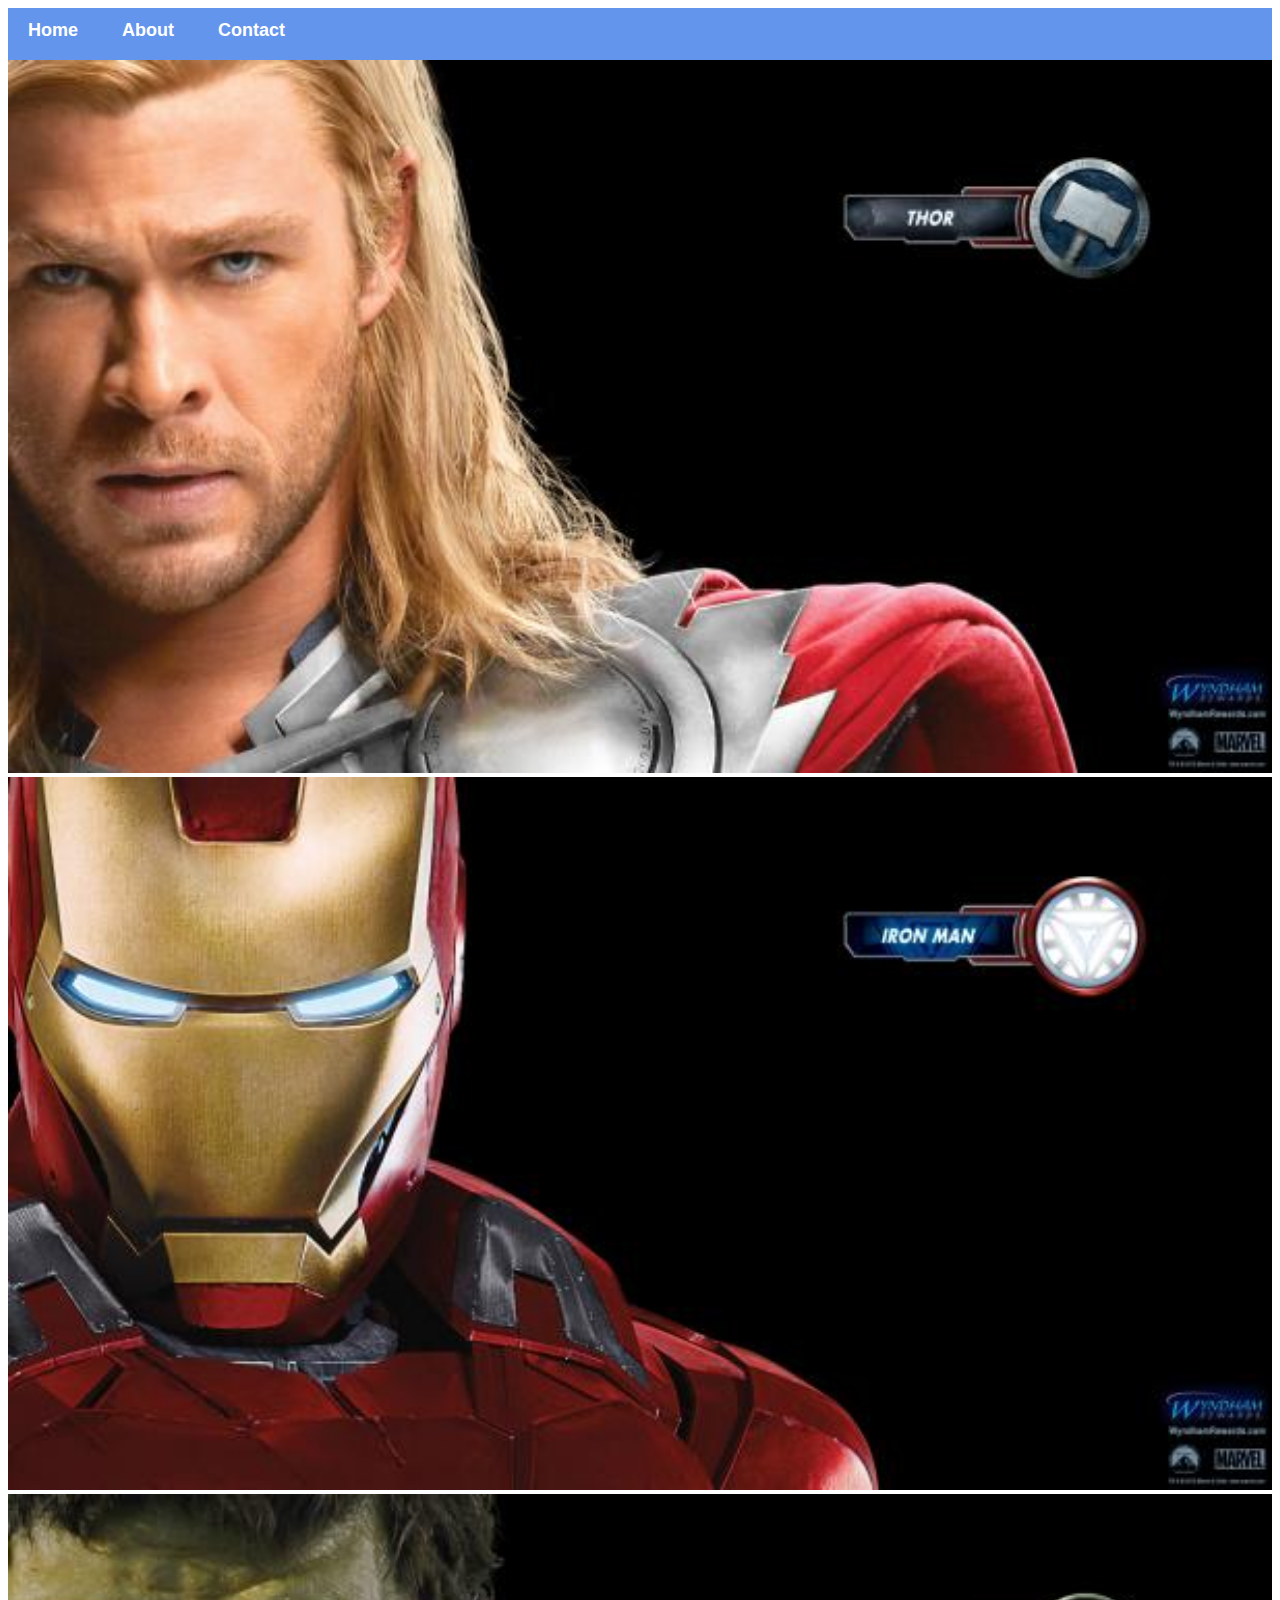
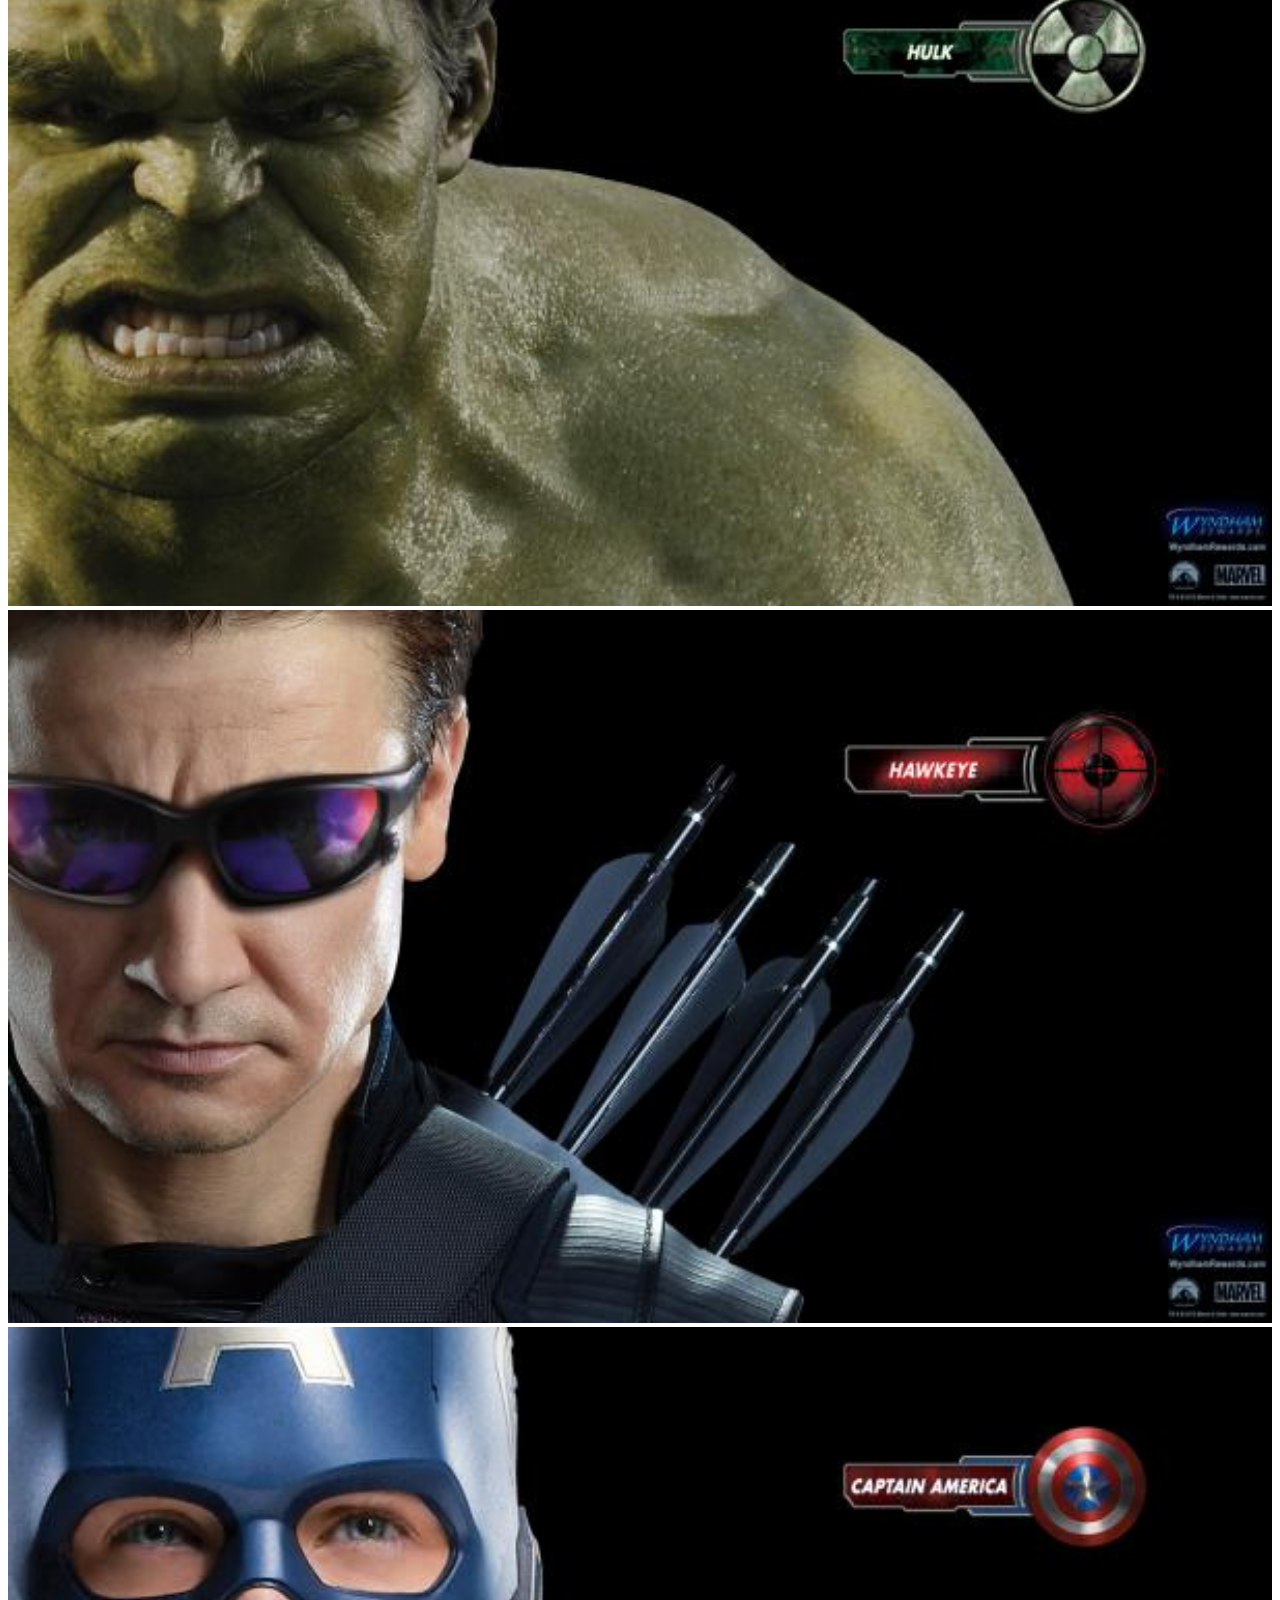
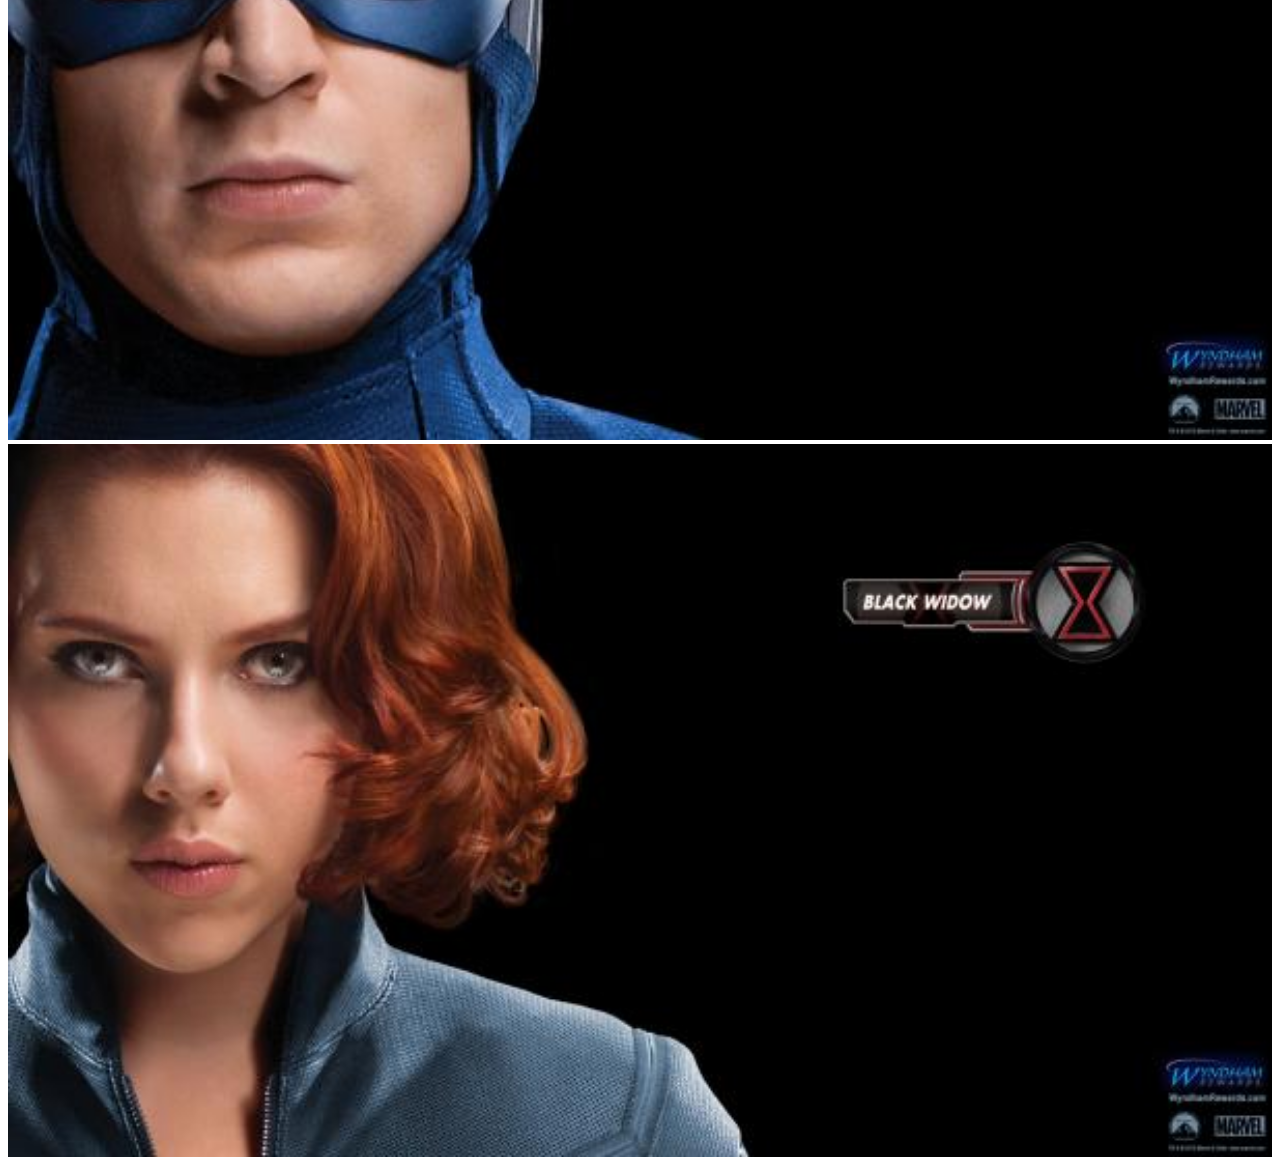
<file: index.html>
<!DOCTYPE html>
<html>

<head>
    <link rel="stylesheet" href="style.css">
</head>

<body>
    <div id="menu">
        <a href="#">Home</a>
        <a href="about.html">About</a>
        <a href="contact.html">Contact</a>
    </div>
    <div class="gallery">
        <a href="avenger-1.html">
            <img src="images/avengers_01.jpg" /> </a>
        <a href="avenger-2.html">
            <img src="images/avengers_02.jpg" />
        </a>
        <a href="avenger-3.html">
            <img src="images/avengers_03.jpg" />
        </a>
        <a href="avenger-4.html">
            <img src="images/avengers_04.jpg" />
        </a>
        <a href="avenger-5.html">
            <img src="images/avengers_05.jpg" />
        </a>
        <a href="avenger-6.html">
            <img src="images/avengers_06.jpg" />
        </a>
    </div>
</body>

</html>
</file>
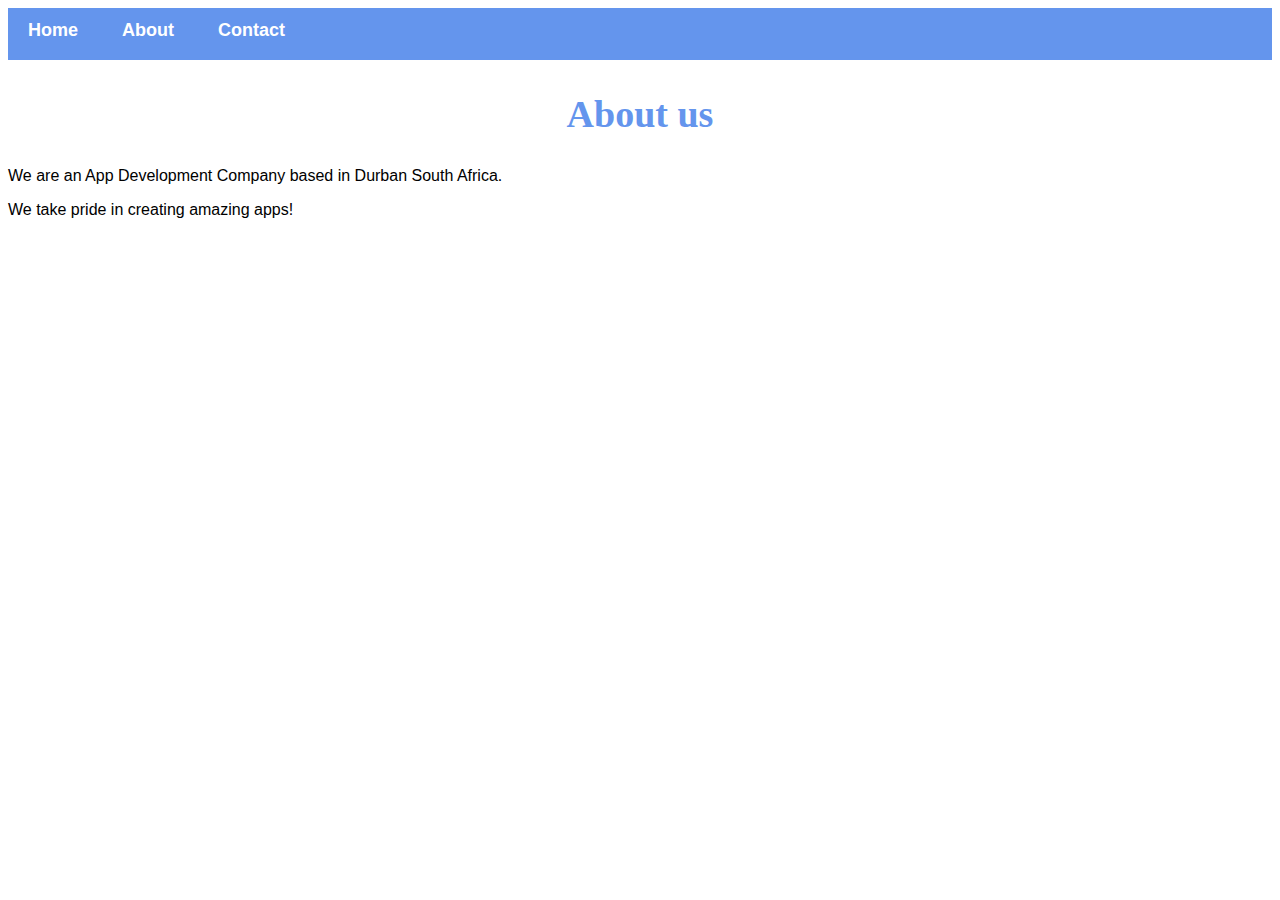
<file: about.html>
<!DOCTYPE html>
<html>

<head>
    <link rel="stylesheet" href="style.css">
</head>

<body>
    <div id="menu">
        <a href="index.html">Home</a>
        <a href="about.html">About</a>
        <a href="contact.html">Contact</a>
    </div>
    <h2>About us</h2>
    <p>We are an App Development Company based in Durban South Africa.</p>
    <p>We take pride in creating amazing apps!</p>
</body>

</html>
</file>
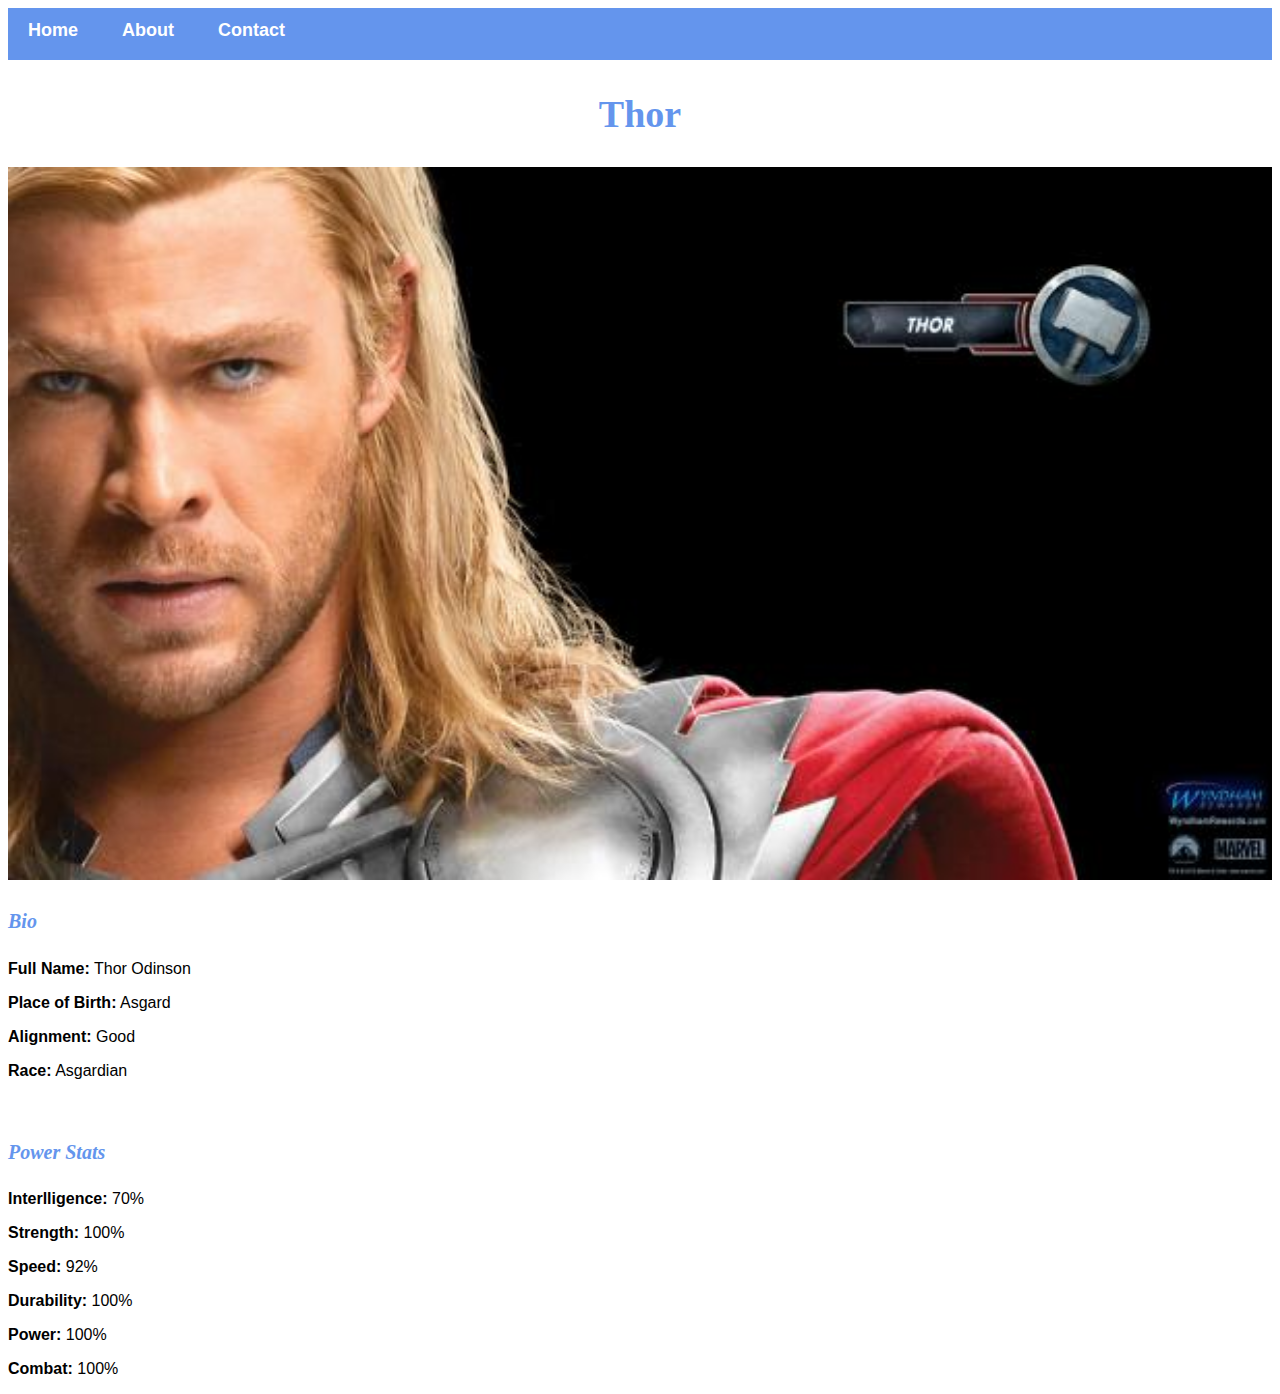
<file: avenger-1.html>
<!DOCTYPE html>
<html>

<head>
    <link rel="stylesheet" href="style.css">
</head>

<body>
    <div id="menu">
        <a href="index.html">Home</a>
        <a href="about.html">About</a>
        <a href="contact.html">Contact</a>
    </div>
    <h2>Thor</h2>
    <div class="gallery">
        <img src="images/avengers_01.jpg" />
    </div>
    <h4>Bio</h4>
    <p>
        <b>Full Name:</b> Thor Odinson</p>
    <p>
        <b>Place of Birth:</b> Asgard</p>
    <p>
        <b>Alignment:</b> Good</p>
    <P>
        <b>Race:</b> Asgardian</P>
    <br>
    <h4>Power Stats</h4>
    <p>
        <b>Interlligence:</b> 70%</p>
    <p>
        <b>Strength:</b> 100%</p>
    <p>
        <b>Speed:</b> 92%</p>
    <p>
        <b>Durability:</b> 100%</p>
    <p>
        <b>Power:</b> 100%</p>
    <p>
        <b>Combat:</b> 100%</p>
</body>

</html>
</file>
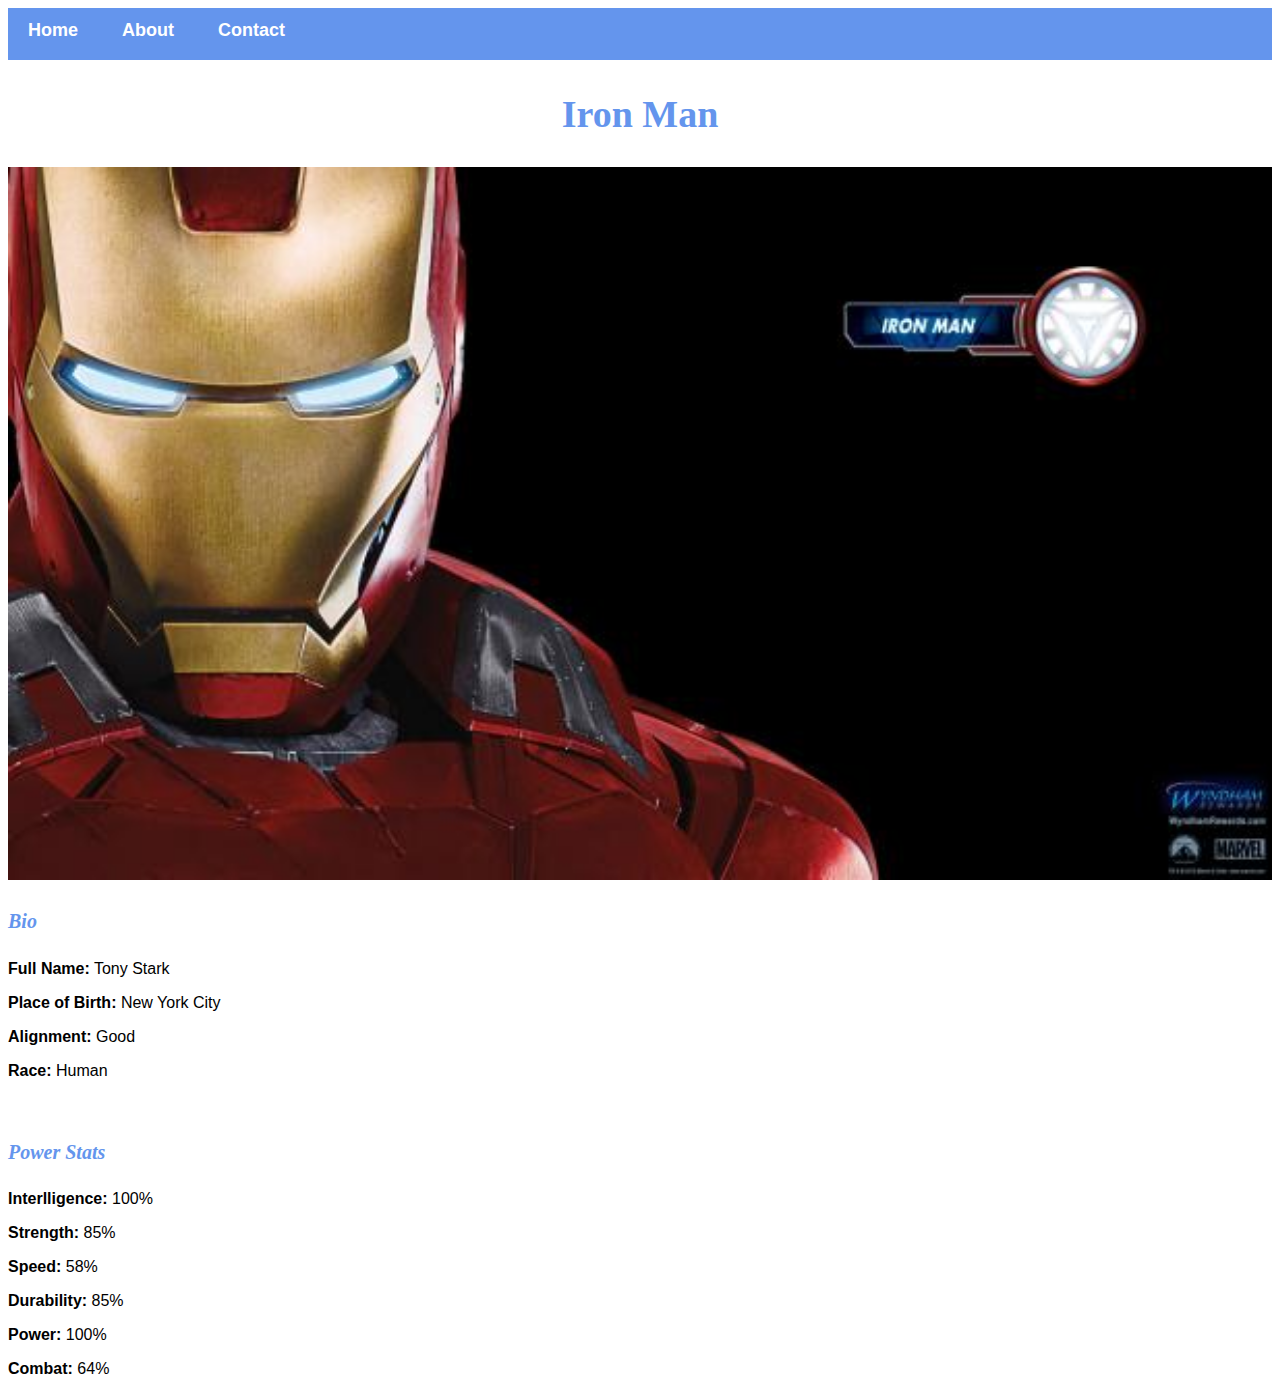
<file: avenger-2.html>
<!DOCTYPE html>
<html>

<head>
    <link rel="stylesheet" href="style.css">
</head>

<body>
    <div id="menu">
        <a href="index.html">Home</a>
        <a href="about.html">About</a>
        <a href="contact.html">Contact</a>
    </div>
    <h2>Iron Man</h2>
    <div class="gallery">
        <img src="images/avengers_02.jpg" />
    </div>
    <h4>Bio</h4>
    <p>
        <b>Full Name:</b> Tony Stark</p>
    <p>
        <b>Place of Birth:</b> New York City</p>
    <p>
        <b>Alignment:</b> Good</p>
    <P>
        <b>Race:</b> Human</P>
    <br>
    <h4>Power Stats</h4>
    <p>
        <b>Interlligence:</b> 100%</p>
    <p>
        <b>Strength:</b> 85%</p>
    <p>
        <b>Speed:</b> 58%</p>
    <p>
        <b>Durability:</b> 85%</p>
    <p>
        <b>Power:</b> 100%</p>
    <p>
        <b>Combat:</b> 64%</p>
</body>

</html>
</file>
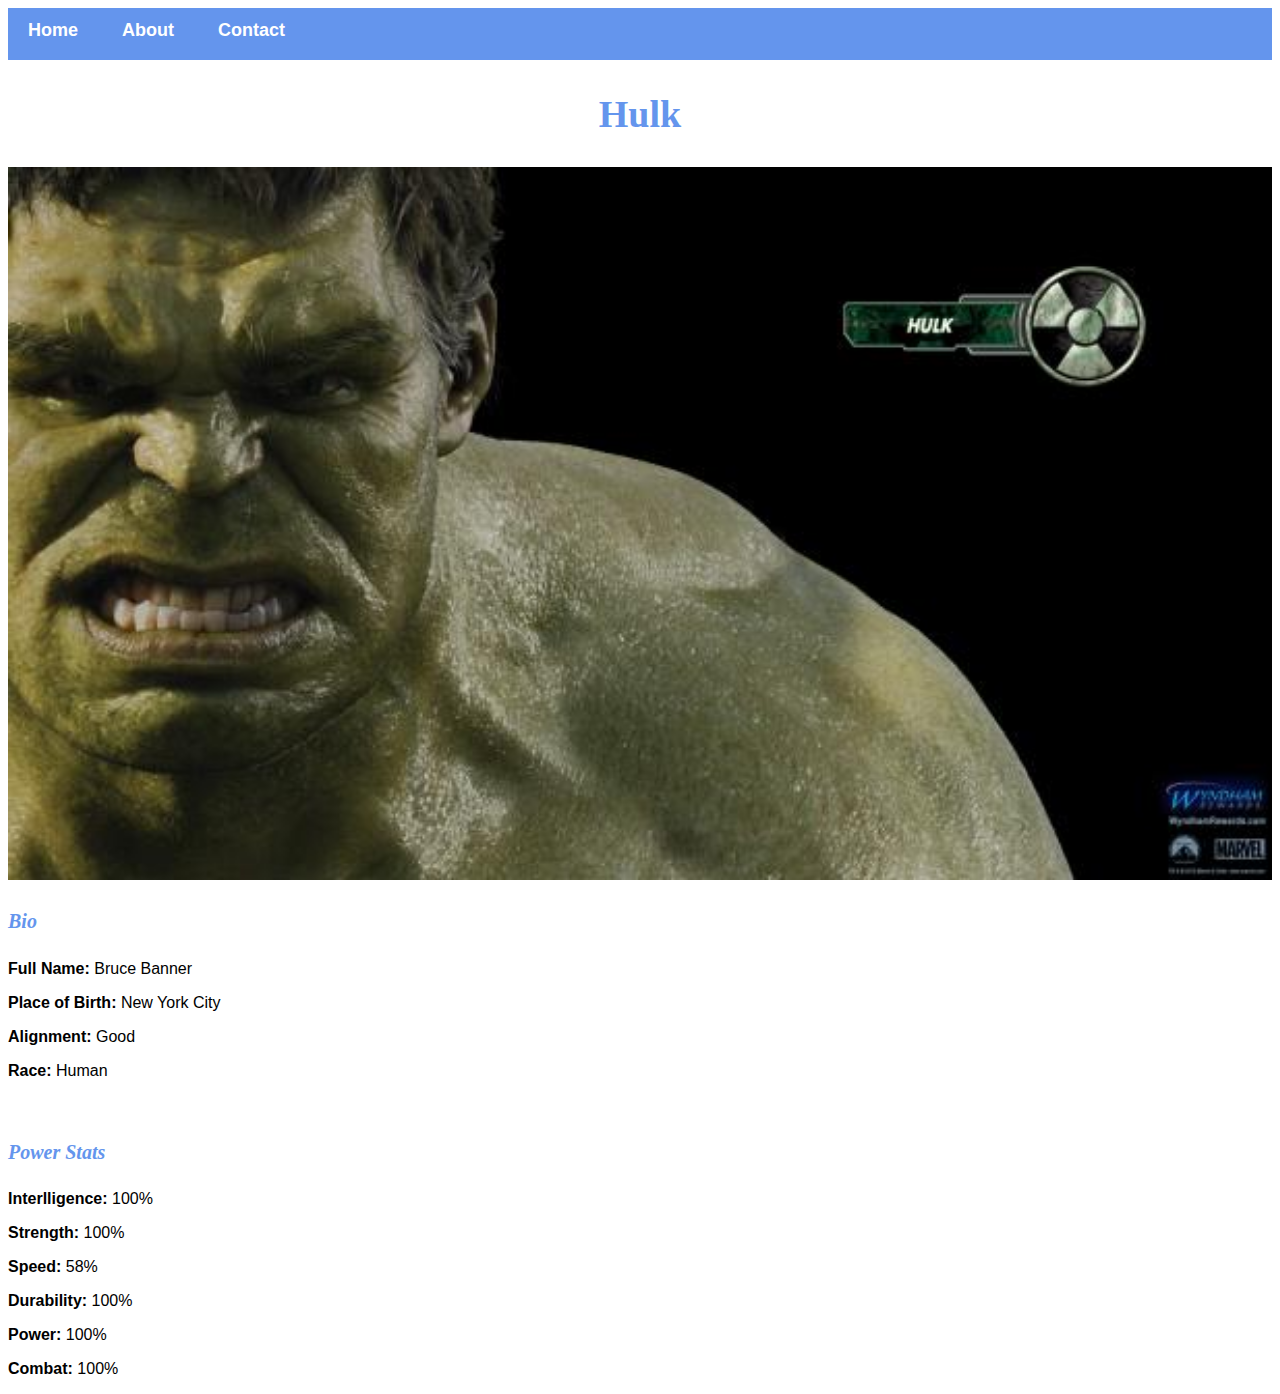
<file: avenger-3.html>
<!DOCTYPE html>
<html>

<head>
    <link rel="stylesheet" href="style.css">
</head>

<body>
    <div id="menu">
        <a href="index.html">Home</a>
        <a href="about.html">About</a>
        <a href="contact.html">Contact</a>
    </div>
    <h2>Hulk</h2>
    <div class="gallery">
        <img src="images/avengers_03.jpg" />
    </div>
    <h4>Bio</h4>
    <p>
        <b>Full Name:</b> Bruce Banner</p>
    <p>
        <b>Place of Birth:</b> New York City</p>
    <p>
        <b>Alignment:</b> Good</p>
    <P>
        <b>Race:</b> Human</P>
    <br>
    <h4>Power Stats</h4>
    <p>
        <b>Interlligence:</b> 100%</p>
    <p>
        <b>Strength:</b> 100%</p>
    <p>
        <b>Speed:</b> 58%</p>
    <p>
        <b>Durability:</b> 100%</p>
    <p>
        <b>Power:</b> 100%</p>
    <p>
        <b>Combat:</b> 100%</p>
</body>

</html>
</file>
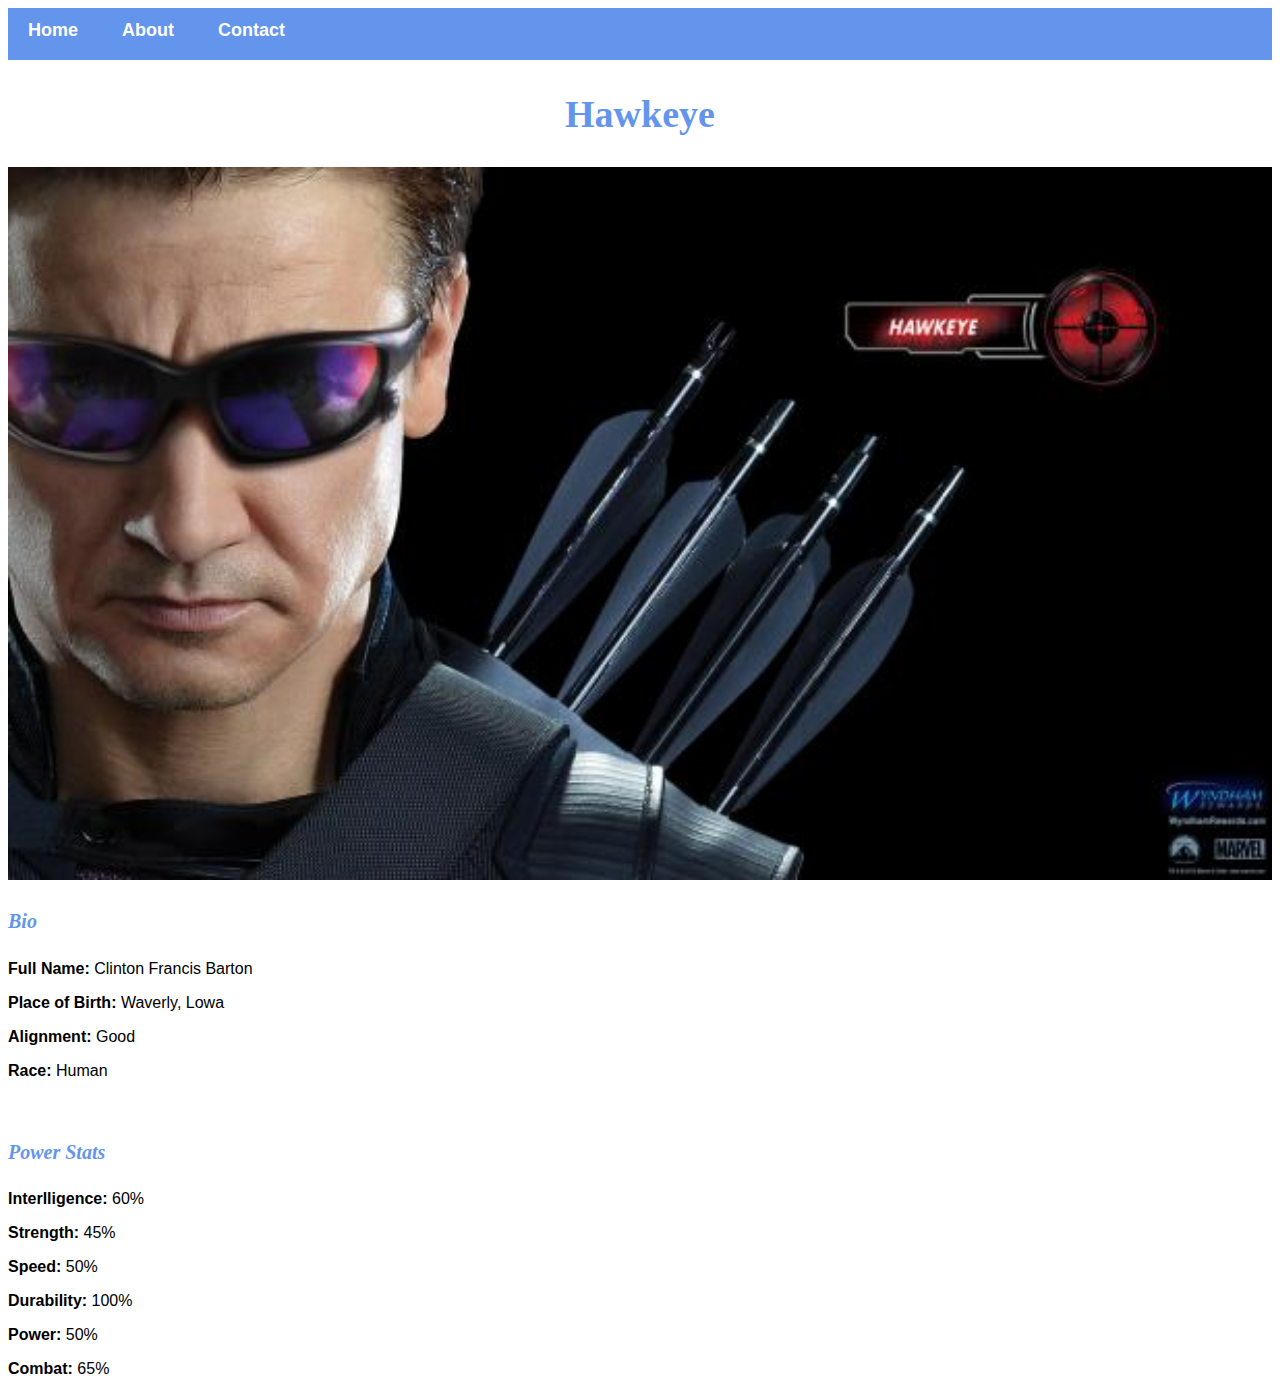
<file: avenger-4.html>
<!DOCTYPE html>
<html>

<head>
    <link rel="stylesheet" href="style.css">
</head>

<body>
    <div id="menu">
        <a href="index.html">Home</a>
        <a href="about.html">About</a>
        <a href="contact.html">Contact</a>
    </div>
    <h2>Hawkeye</h2>
    <div class="gallery">
        <img src="images/avengers_04.jpg" />
    </div>
    <h4>Bio</h4>
    <p>
        <b>Full Name:</b> Clinton Francis Barton</p>
    <p>
        <b>Place of Birth:</b> Waverly, Lowa</p>
    <p>
        <b>Alignment:</b> Good</p>
    <P>
        <b>Race:</b> Human</P>
    <br>
    <h4>Power Stats</h4>
    <p>
        <b>Interlligence:</b> 60%</p>
    <p>
        <b>Strength:</b> 45%</p>
    <p>
        <b>Speed:</b> 50%</p>
    <p>
        <b>Durability:</b> 100%</p>
    <p>
        <b>Power:</b> 50%</p>
    <p>
        <b>Combat:</b> 65%</p>
</body>

</html>
</file>
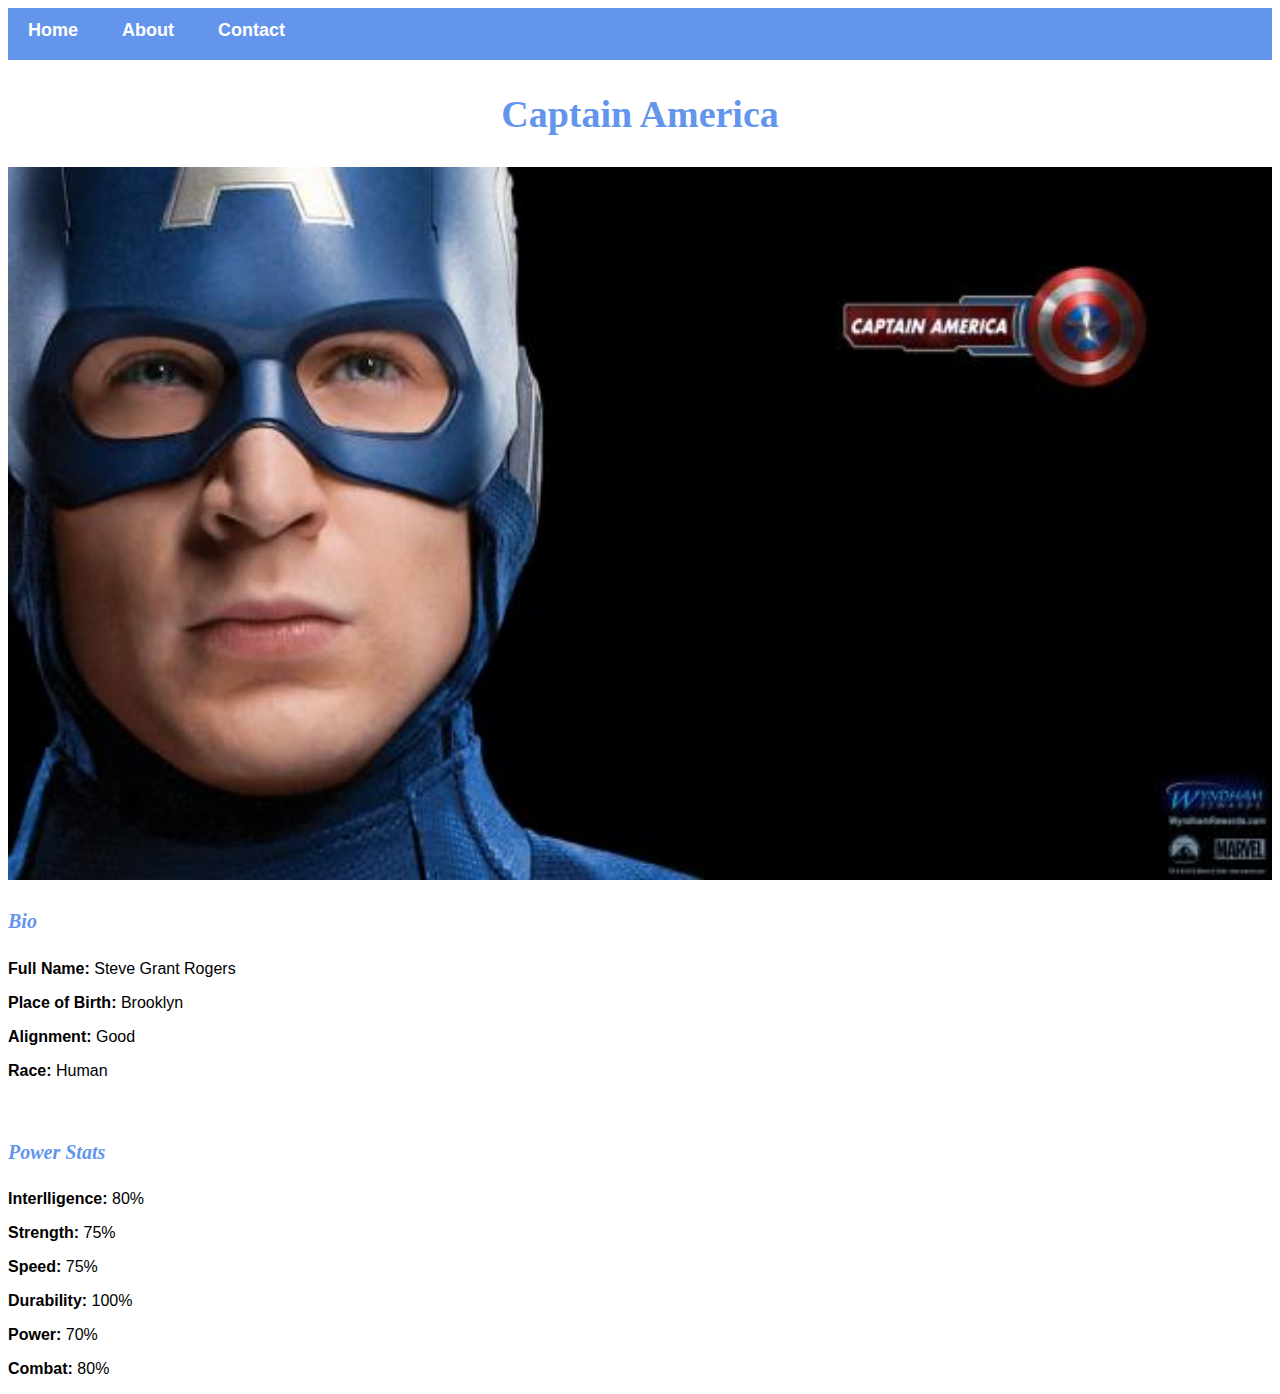
<file: avenger-5.html>
<!DOCTYPE html>
<html>

<head>
    <link rel="stylesheet" href="style.css">
</head>

<body>
    <div id="menu">
        <a href="index.html">Home</a>
        <a href="about.html">About</a>
        <a href="contact.html">Contact</a>
    </div>
    <h2>Captain America</h2>
    <div class="gallery">
        <img src="images/avengers_05.jpg" />
    </div>
    <h4>Bio</h4>
    <p>
        <b>Full Name:</b> Steve Grant Rogers</p>
    <p>
        <b>Place of Birth:</b> Brooklyn</p>
    <p>
        <b>Alignment:</b> Good</p>
    <P>
        <b>Race:</b> Human</P>
    <br>
    <h4>Power Stats</h4>
    <p>
        <b>Interlligence:</b> 80%</p>
    <p>
        <b>Strength:</b> 75%</p>
    <p>
        <b>Speed:</b> 75%</p>
    <p>
        <b>Durability:</b> 100%</p>
    <p>
        <b>Power:</b> 70%</p>
    <p>
        <b>Combat:</b> 80%</p>
</body>

</html>
</file>
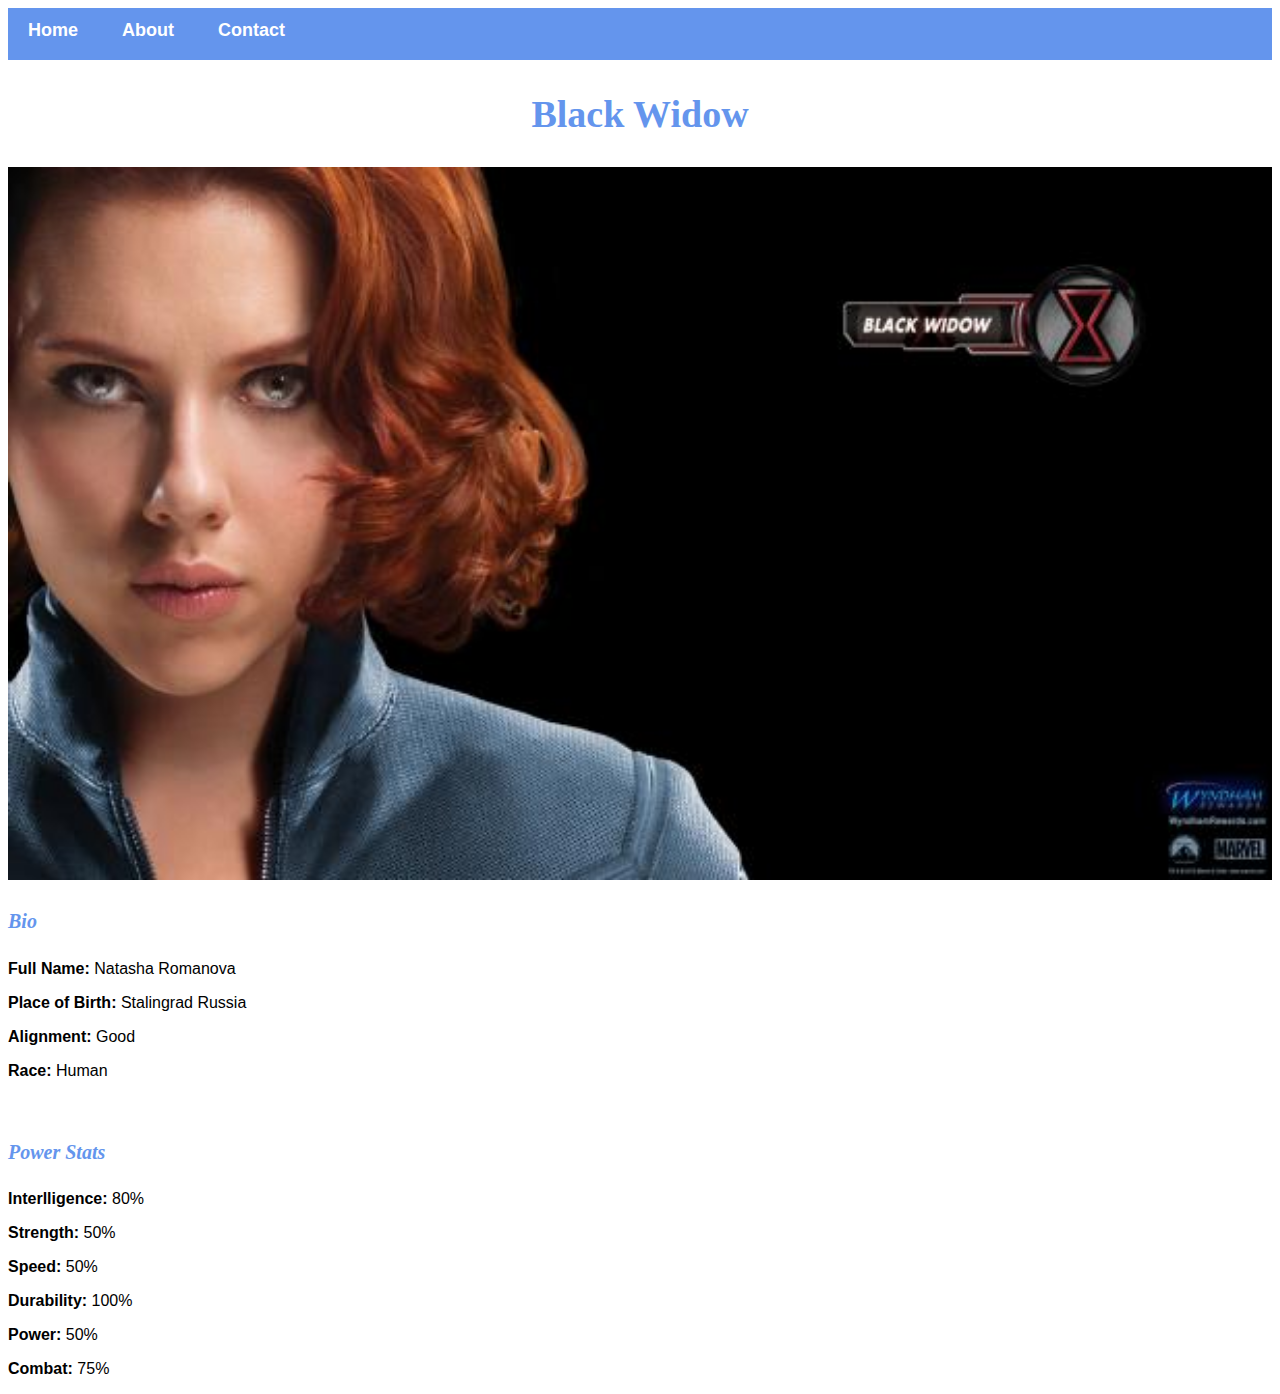
<file: avenger-6.html>
<!DOCTYPE html>
<html>

<head>
    <link rel="stylesheet" href="style.css">
</head>

<body>
    <div id="menu">
        <a href="index.html">Home</a>
        <a href="about.html">About</a>
        <a href="contact.html">Contact</a>
    </div>
    <h2>Black Widow</h2>
    <div class="gallery">
        <img src="images/avengers_06.jpg" />
    </div>
    <h4>Bio</h4>
    <p>
        <b>Full Name:</b> Natasha Romanova</p>
    <p>
        <b>Place of Birth:</b> Stalingrad Russia</p>
    <p>
        <b>Alignment:</b> Good</p>
    <P>
        <b>Race:</b> Human</P>
    <br>
    <h4>Power Stats</h4>
    <p>
        <b>Interlligence:</b> 80%</p>
    <p>
        <b>Strength:</b> 50%</p>
    <p>
        <b>Speed:</b> 50%</p>
    <p>
        <b>Durability:</b> 100%</p>
    <p>
        <b>Power:</b> 50%</p>
    <p>
        <b>Combat:</b> 75%</p>
</body>

</html>
</file>
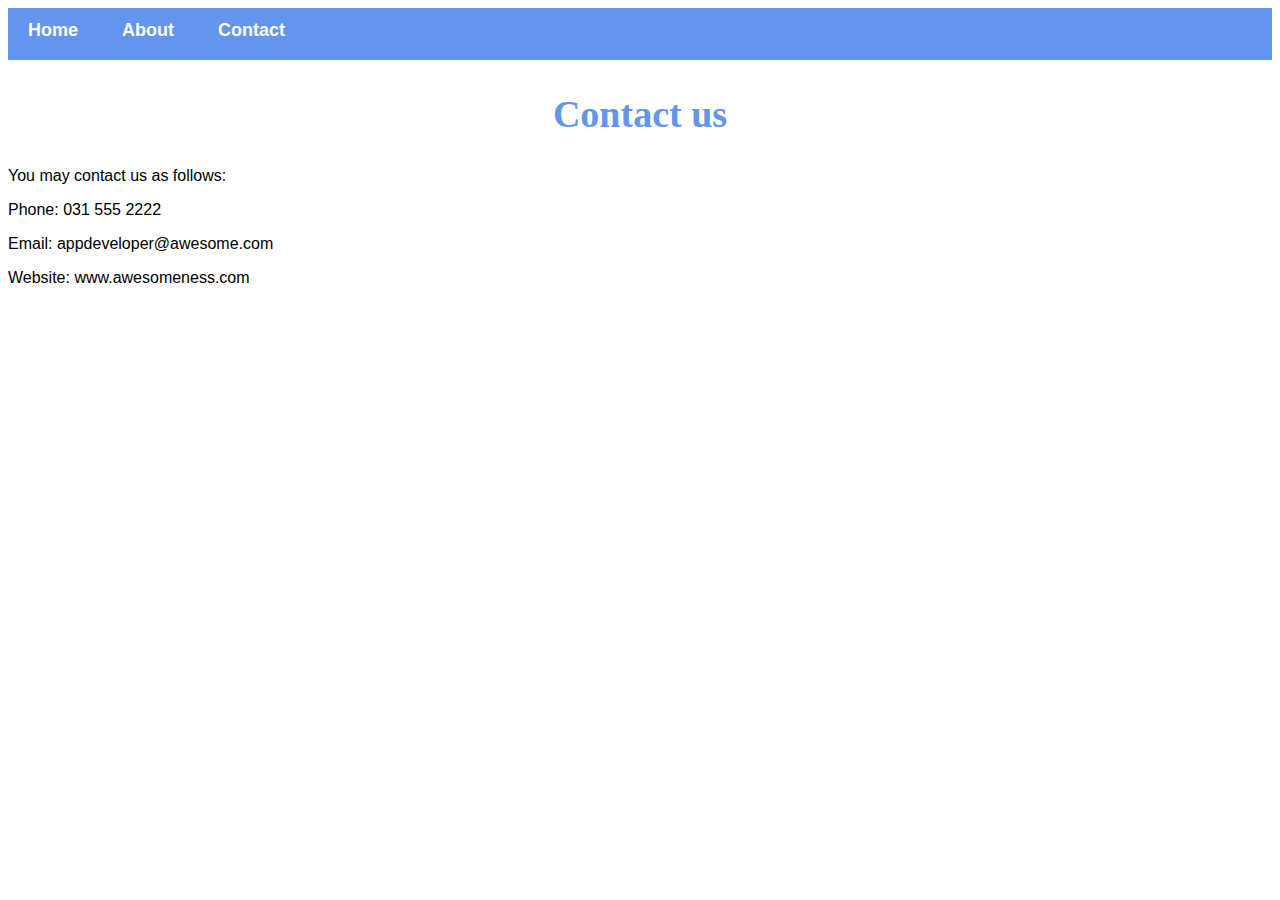
<file: contact.html>
<!DOCTYPE html>
<html>

<head>
    <link rel="stylesheet" href="style.css">
</head>

<body>
    <div id="menu">
        <a href="index.html">Home</a>
        <a href="about.html">About</a>
        <a href="contact.html">Contact</a>
    </div>
    <h2>Contact us</h2>
    <p>You may contact us as follows:</p>
    <p>Phone: 031 555 2222</p>
    <p>Email: appdeveloper@awesome.com</p>
    <p>Website: www.awesomeness.com</p>
</body>

</html>
</file>
<file: style.css>
.gallery img{
  width: 100%;
}

h2{
    font-family: Impact,fantasy;
    text-align: center;
    font-size: 38px;
    color: cornflowerblue;
}

h4{
    font-family: Impact,fantasy;
    font-size: 20px;
    font-style: italic;
    color: cornflowerblue; 
}

p{
    font-family: helvetica,sans-serif;
}

#menu{
    width: 100%;
    height: 40px;
    background-color: cornflowerblue;
    padding-top: 12px;
}
#menu a{
    color: #ffffff;
    font-family: Helvetica, sans-serif;
    font-size: 18px;
    text-decoration: none;
    font-weight: 800;

    padding-left: 20px;
    padding-right: 20px;
}

#menu a:hover{
    color: #5077bd;
}
</file>
